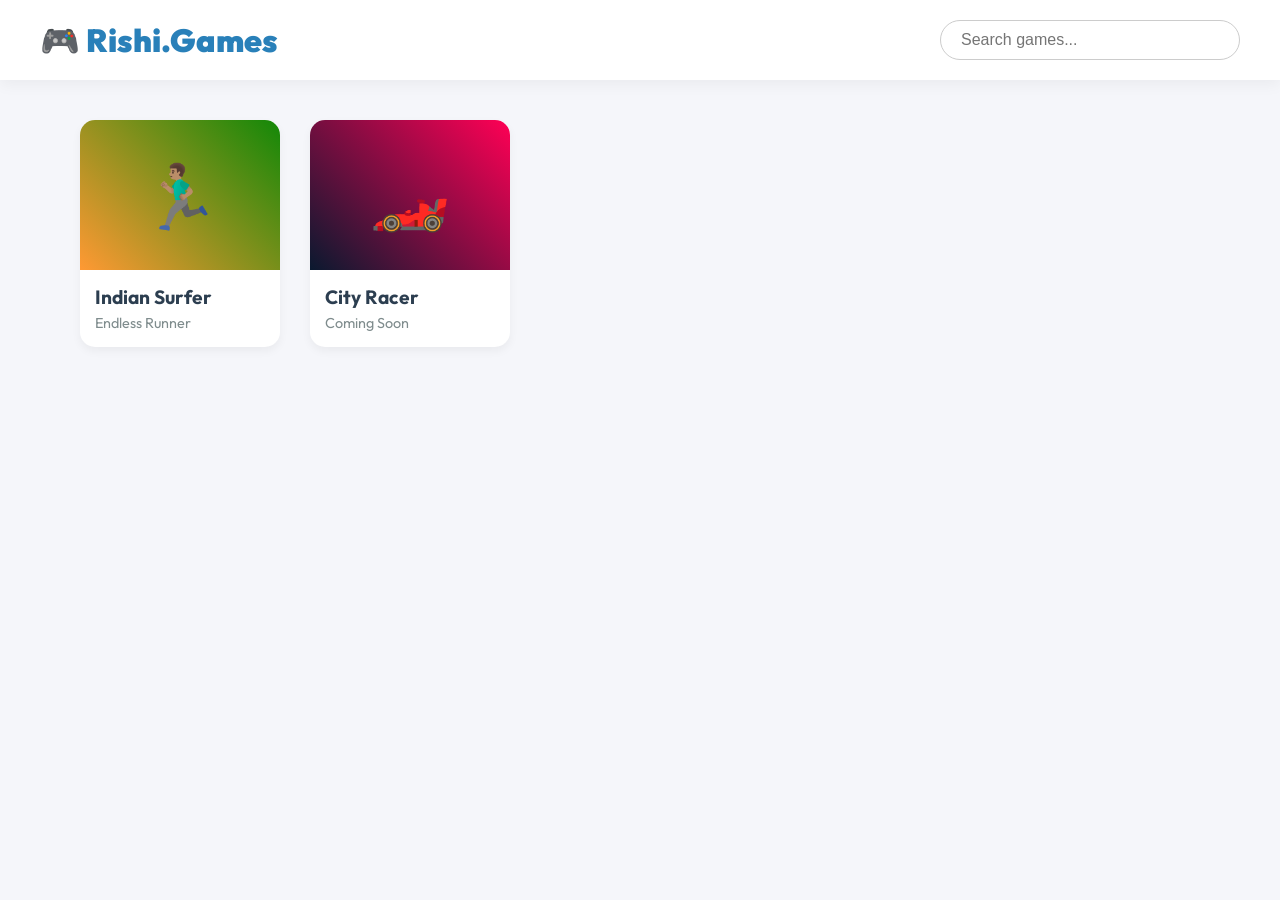
<file: index.html>
<!DOCTYPE html>
<html lang="en">

<head>
    <meta charset="UTF-8">
    <meta name="viewport" content="width=device-width, initial-scale=1.0">
    <title>Rishi Games - Play Free Online Games!</title>
    <!-- Google Analytics (Placeholder) -->
    <script async src="https://www.googletagmanager.com/gtag/js?id=G-YOUR_ID_HERE"></script>
    <script>
        window.dataLayer = window.dataLayer || [];
        function gtag() { dataLayer.push(arguments); }
        gtag('js', new Date());
        gtag('config', 'G-9W9KNT43YD');
    </script>
    <link rel="stylesheet" href="portal.css">
    <link href="https://fonts.googleapis.com/css2?family=Outfit:wght@400;700;900&display=swap" rel="stylesheet">
</head>

<body>
    <header class="portal-header">
        <div class="logo">🎮 Rishi.Games</div>
        <div class="search-bar"><input type="text" placeholder="Search games..."></div>
    </header>

    <main class="games-grid">
        <!-- Main Game Link -->
        <a href="play.html" class="game-card">
            <div class="thumbnail" style="background: linear-gradient(45deg, #ff9933, #138808);">
                <span class="emoji">🏃🏽‍♂️</span>
            </div>
            <div class="game-info">
                <h3>Indian Surfer</h3>
                <p>Endless Runner</p>
            </div>
        </a>

        <!-- City Racer Link -->
        <a href="play-cityracer.html" class="game-card">
            <div class="thumbnail" style="background: linear-gradient(45deg, #0a192f, #ff0055);">
                <span class="emoji">🏎️</span>
            </div>
            <div class="game-info">
                <h3>City Racer</h3>
                <p>Coming Soon</p>
            </div>
        </a>

    </main>
</body>

</html>
</file>
<file: portal.css>
* { margin: 0; padding: 0; box-sizing: border-box; }
body { font-family: 'Outfit', sans-serif; background-color: #f5f6fa; color: #2c3e50; }

.portal-header {
    background: #fff;
    padding: 20px 40px;
    display: flex;
    justify-content: space-between;
    align-items: center;
    box-shadow: 0 4px 15px rgba(0,0,0,0.05);
}
.portal-header.compact { padding: 10px 20px; }
.logo { font-size: 2rem; font-weight: 900; color: #2980b9; }
.search-bar input {
    padding: 10px 20px;
    border-radius: 20px;
    border: 1px solid #ccc;
    font-size: 1rem;
    width: 300px;
}
.back-btn { text-decoration: none; color: #2980b9; font-weight: bold; }
.back-btn:hover { text-decoration: underline; }

.games-grid {
    display: grid;
    grid-template-columns: repeat(auto-fill, minmax(200px, 1fr));
    gap: 30px;
    padding: 40px;
    max-width: 1200px;
    margin: 0 auto;
}

.game-card {
    background: #fff;
    border-radius: 15px;
    overflow: hidden;
    text-decoration: none;
    color: inherit;
    box-shadow: 0 4px 10px rgba(0,0,0,0.05);
    transition: transform 0.2s, box-shadow 0.2s;
}
.game-card:hover {
    transform: translateY(-5px);
    box-shadow: 0 10px 20px rgba(0,0,0,0.1);
}
.game-card.dummy { opacity: 0.7; cursor: not-allowed; }

.thumbnail {
    height: 150px;
    display: flex;
    justify-content: center;
    align-items: center;
    font-size: 4rem;
}
.game-info { padding: 15px; }
.game-info h3 { margin-bottom: 5px; font-size: 1.2rem; }
.game-info p { color: #7f8c8d; font-size: 0.9rem; }

/* Player Page */
.game-player-container {
    width: 100%;
    max-width: 1000px;
    height: 65vh;
    margin: 20px auto;
    background: #000;
    border-radius: 15px;
    overflow: hidden;
    box-shadow: 0 10px 30px rgba(0,0,0,0.2);
}
#game-frame {
    width: 100%;
    height: 100%;
    border: none;
}
.game-details {
    max-width: 1000px;
    margin: 0 auto;
    padding: 0 20px 40px 20px;
    display: flex;
    flex-direction: column;
    align-items: flex-start;
    gap: 10px;
}
.fullscreen-btn {
    padding: 10px 20px;
    background: #2980b9;
    color: white;
    border: none;
    border-radius: 5px;
    cursor: pointer;
    font-weight: bold;
    font-size: 1rem;
    margin-top: 10px;
}
.fullscreen-btn:hover { background: #3498db; }

/* --- Mobile Responsive Rules --- */
@media (max-width: 768px) {
    .portal-header { flex-direction: column; gap: 15px; padding: 15px; }
    .search-bar input { width: 100%; }
    .games-grid { grid-template-columns: 1fr; padding: 20px; gap: 20px; }
    .game-player-container { height: 65vh; min-height: 420px; border-radius: 10px; margin: 10px auto; width: 95%; }
    .game-details { padding: 20px; }
}
</file>
